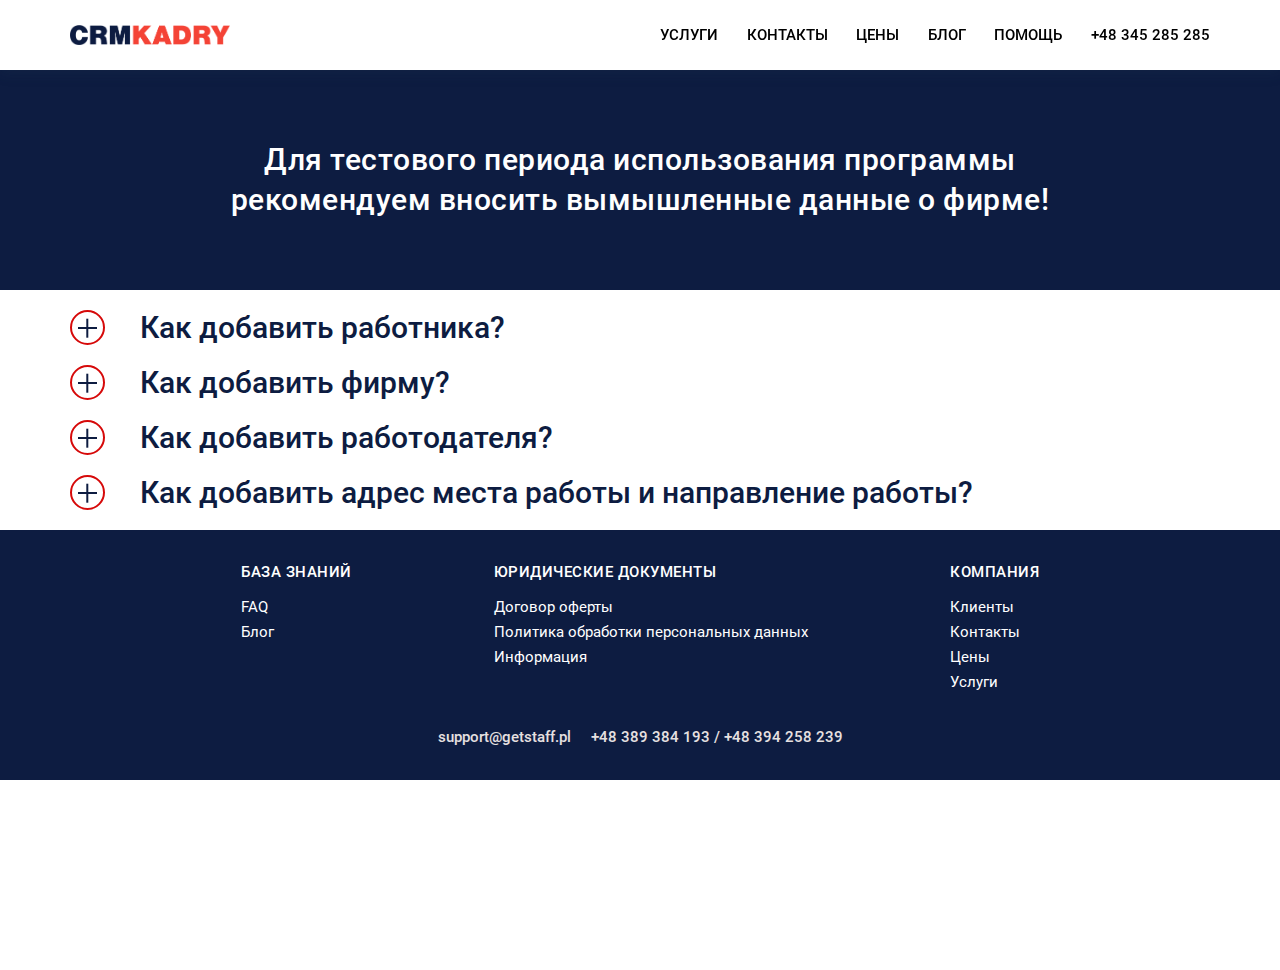
<file: index.html>
<!DOCTYPE html>
<html lang="en">
<head>
    <meta charset="UTF-8">
    <meta http-equiv="X-UA-Compatible" content="IE=edge">
    <meta name="viewport" content="width=device-width, initial-scale=1.0">
    <title>FAQ</title>
    <link rel="stylesheet" href="./css/FAQ.css">
</head>
<body>
    <div class="header">
        <div class="header__container">
            <a href="./main_page.html" class="header__logo">
                <img class="header__logo-img" src="./img/logo_kadry.png" alt="Лого">
            </a>
            <div class="header__menu">
                <ul class="header__menu-list">
                    <li class="header__menu-link"><a class="header__menu-link-a" href="./crmkadry_services.html">Услуги</a></li>
                    <li class="header__menu-link"><a class="header__menu-link-a" href="#">Контакты</a></li>
                    <li class="header__menu-link"><a class="header__menu-link-a" href="#">Цены</a></li>
                    <li class="header__menu-link"><a class="header__menu-link-a" href="./crmkadry_blog.html">Блог</a></li>
                    <li class="header__menu-link"><a class="header__menu-link-a" href="#">Помощь</a></li>
                    <li class="header__menu-link"><a class="header__menu-link-a" href="#">+48 345 285 285</a></li>
                </ul>
            </div>
        </div>
    </div>
    <div class="accordion">
        <div class="accordion__title">
            <div class="accordion__title-text">
                Для тестового периода использования программы рекомендуем вносить вымышленные данные о фирме!
            </div>
        </div>
        <div class="accordion__container">
            <div class="wrapper-1">
                <input type="checkbox" name="" id="custom-checkbox-1">
                <label for="custom-checkbox-1" class="label-1">Как добавить работника?</label>
                <div class="animation">
                    <div class="anim-line-1">

                    </div>
                    <div class="anim-line-2">

                    </div>
                </div>
                <div class="worker">
                    <div class="worker__options">
                        <div class="worker__options-subtitle">
                            Для добавления работника можно воспользоваться двумя функциями:
                        </div>
                        <div class="worker__option">
                            - добавить работника <span class="worker__option-span">вручную</span>
                        </div>
                        <div class="worker__option">
                            - добавить работника <span class="worker__option-span">с помощью сканера паспорта</span> 
                        </div>
                    </div>
                    <div class="worker__manually">
                        <div class="worker__manually-subtitle">
                            Чтобы добавить работника <span class="worker__option-span">вручную</span> нужно:
                        </div>
                        <div class="worker__manually-text manually__button">
                            На главной странице нажать на розовую кнопочку, на которой нарисован плюсик.
                            <div class="manually__button-image">
                                <img class="manually__button-img" src="./img/FAQ/Добавление сотрудника/button.png" alt="">
                            </div>
                        </div>
                        <div class="worker__manually-text">
                            После нажатия вас перенаправляет на страницу с полями для заполнения данных о работнике. Для корректной работы желательно заполнить все поля, так как в данной анкете существуют абсолютно все данные, которые нужны для создания анкеты на карту побыта.
                            <div class="manually__questionnaire-image">
                                <img class="manually__questionnaire-img" src="./img/FAQ/Добавление сотрудника/questionnaire.png" alt="">
                            </div>
                        </div>
                        <div class="worker__manually-text manually__save">
                            После того как вы внесли необходимые данные, нажимаем на розовую кнопочку с надписью "сохранить".
                        </div>
                        <div class="worker__manually-text">
                            После этого вас перенаправят на страницу "Полный список работников" и в верхнем левом углу будет написано, что человек с таким то именем добавлен в таблицу.
                        </div>
                        
                    </div>
                    <div class="worker__scan">
                        <div class="worker__scan-subtitle">
                            Чтобы добавить работника <span class="worker__option-span">с помощью сканера паспорта</span> нужно:
                        </div>
                        <div class="worker__scan-text">
                            Слева в меню перейти в пункт "Остальное", далее можно увидеть список из разных пунктов, выбрать "Сканер паспортов". Вас перенаправляет на страницу, где вы увидите несколько кнопок с символами "pl  ru  en", которые отвечают за язык отображения данной страницы. Ниже можно увидеть квадрат, в котором находятся кнопки: "экспорт работников", "удалить", несколько вариантов фильтра по таблице, а также поле живого поиска.
                            <div class="scan__export-image">
                                <img class="scan__export-img" src="./img/FAQ/Добавление сотрудника/choose.png" alt="">
                            </div>
                        </div>
                        <div class="worker__scan-text manually__button">
                            Для того чтобы добавить работника через сканер нужно нажать на розовую кнопочку с плюсиком.
                            <div class="manually__button-image">
                                <img class="manually__button-img" src="./img/FAQ/Добавление сотрудника/button.png" alt="">
                            </div>
                        </div>
                        <div class="worker__scan-text">
                            На экране показывается окошко, где вы можете выбрать фотографию паспорта, которая есть у вас на компьютере, либо просто перетащить фотографию в окошко, обведенное пунктирной линией.
                            <div class="scan__window-image">
                                <img class="scan__window-img" src="./img/FAQ/Добавление сотрудника/window.png" alt="">
                            </div>
                        </div>
                        <div class="worker__scan-text">
                            После добавления фотографии внизу покажется процесс обработки фотографии и статус. Если все хорошо: фотография с правильными данными, программа сумела корректно их считать, - будет показано 100 % и напротив слова "статус" появится надпись "готово". Это означает успешное добавление данных о работнике в промежуточную таблицу, можно закрывать окно. 
                            <div class="scan__loading-image">
                                <img class="scan__loading-img" src="./img/FAQ/Добавление сотрудника/loading.png" alt="">
                            </div>
                        </div>
                        <div class="worker__scan-text">
                            После того как закрыли окно, в таблице появятся данные работника, фото паспорта которого мы загружали, а также статус "новый работник". Чтобы добавить его в сводную таблицу всех работников нужно всего лишь поставить слева галочку и нажать кнопку синего цвета "экспорт к работникам".
                            <div class="scan__new-image">
                                <img class="scan__new-img" src="./img/FAQ/Добавление сотрудника/new.png" alt="">
                            </div>
                        </div>
                        <div class="worker__scan-text">
                            Если же фотография не четкая, либо программа не смогла распознать ее из-за некорректных данных, внизу будет написано "ошибка", это означает, что нужно попробовать еще раз, но взять более четкую фотографию паспорта.
                        </div>
                        <div class="worker__scan-text">
                            В том случае, если программа по каким-то причинам не сканирует фотографию паспорта, попробуйте добавить данные вручную либо обратитесь в поддержку программы. 
                        </div>
                        
                        
                    </div>
                </div>
            </div>
            <div class="wrapper-1">
                <input type="checkbox" name="" id="custom-checkbox-1">
                <label for="custom-checkbox-1" class="label-1">Как добавить фирму?</label>
                <div class="animation">
                    <div class="anim-line-1">

                    </div>
                    <div class="anim-line-2">

                    </div>
                </div>
            </div>
            <div class="wrapper-1">
                <input type="checkbox" name="" id="custom-checkbox-1">
                <label for="custom-checkbox-1" class="label-1">Как добавить работодателя?</label>
                <div class="animation">
                    <div class="anim-line-1">

                    </div>
                    <div class="anim-line-2">

                    </div>
                </div>
            </div>
            <div class="wrapper-1">
                <input type="checkbox" name="" id="custom-checkbox-1">
                <label for="custom-checkbox-1" class="label-1">Как добавить адрес места работы и направление работы?</label>
                <div class="animation">
                    <div class="anim-line-1">

                    </div>
                    <div class="anim-line-2">

                    </div>
                </div>
            </div>
            
        </div>
    </div>

    <div class="footer">
        <div class="footer__container">
            <div class="footer__columns">
                <ul class="footer__list">
                    <li class="footer__li_title">
                        База знаний
                    </li>
                    <li class="footer__li">
                        <a href="" class="footer__link">FAQ</a>
                    </li>
                    <li class="footer__li">
                        <a href="./crmkadry_blog.html" class="footer__link">Блог</a>
                    </li>
                </ul>
                <ul class="footer__list">
                    <li class="footer__li_title">
                        Юридические документы
                    </li>
                    <li class="footer__li">
                        <a href="" class="footer__link">Договор оферты</a>
                    </li>
                    <li class="footer__li">
                        <a href="" class="footer__link">Политика обработки персональных данных</a>
                    </li>
                    <li class="footer__li">
                        <a href="" class="footer__link">Информация</a>
                    </li>
                </ul>
                <ul class="footer__list">
                    <li class="footer__li_title">
                        Компания
                    </li>
                    <li class="footer__li">
                        <a href="" class="footer__link">Клиенты</a>
                    </li>
                    <li class="footer__li">
                        <a href="" class="footer__link">Контакты</a>
                    </li>
                    <li class="footer__li">
                        <a href="" class="footer__link">Цены</a>
                    </li>
                    <li class="footer__li">
                        <a href="" class="footer__link">Услуги</a>
                    </li>
                </ul>
            </div>
            <div class="footer__bottom">
                <div class="footer__contacts">
                    <div class="footer__contacts_email">
                        support@getstaff.pl
                    </div>
                    <div class="footer__contacts_number">
                        +48 389 384 193 / +48 394 258 239
                    </div>
                </div>

            </div>
        </div>
    </div>
</body>
</html>
</file>
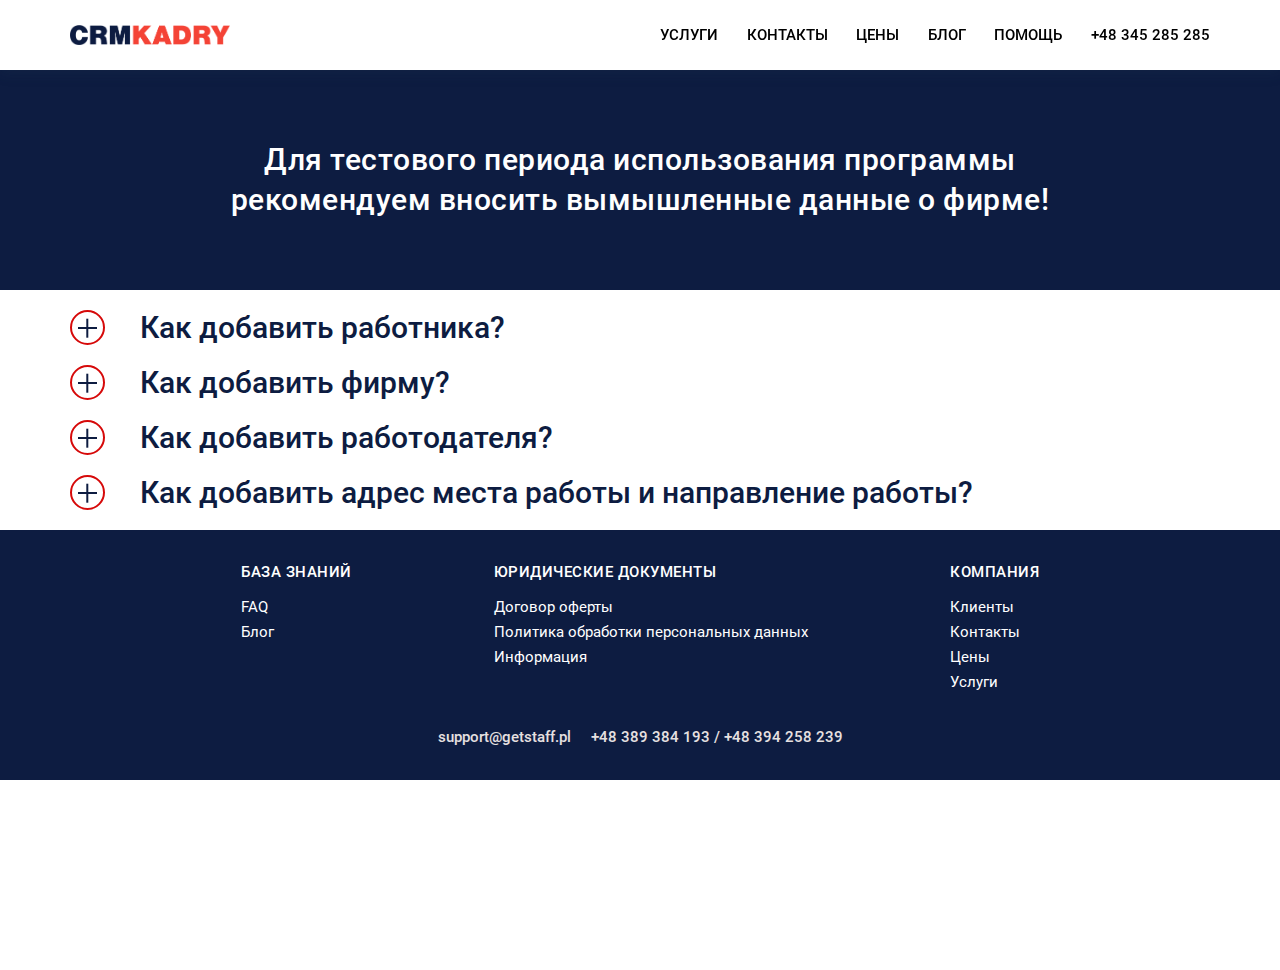
<file: FAQ.html>
<!DOCTYPE html>
<html lang="en">
<head>
    <meta charset="UTF-8">
    <meta http-equiv="X-UA-Compatible" content="IE=edge">
    <meta name="viewport" content="width=device-width, initial-scale=1.0">
    <title>FAQ</title>
    <link rel="stylesheet" href="./css/FAQ.css">
</head>
<body>
    <div class="header">
        <div class="header__container">
            <a href="./main_page.html" class="header__logo">
                <img class="header__logo-img" src="./img/logo_kadry.png" alt="Лого">
            </a>
            <div class="header__menu">
                <ul class="header__menu-list">
                    <li class="header__menu-link"><a class="header__menu-link-a" href="./crmkadry_services.html">Услуги</a></li>
                    <li class="header__menu-link"><a class="header__menu-link-a" href="#">Контакты</a></li>
                    <li class="header__menu-link"><a class="header__menu-link-a" href="#">Цены</a></li>
                    <li class="header__menu-link"><a class="header__menu-link-a" href="./crmkadry_blog.html">Блог</a></li>
                    <li class="header__menu-link"><a class="header__menu-link-a" href="#">Помощь</a></li>
                    <li class="header__menu-link"><a class="header__menu-link-a" href="#">+48 345 285 285</a></li>
                </ul>
            </div>
        </div>
    </div>
    <div class="accordion">
        <div class="accordion__title">
            <div class="accordion__title-text">
                Для тестового периода использования программы рекомендуем вносить вымышленные данные о фирме!
            </div>
        </div>
        <div class="accordion__container">
            <div class="wrapper-1">
                <input type="checkbox" name="" id="custom-checkbox-1">
                <label for="custom-checkbox-1" class="label-1">Как добавить работника?</label>
                <div class="animation">
                    <div class="anim-line-1">

                    </div>
                    <div class="anim-line-2">

                    </div>
                </div>
                <div class="worker">
                    <div class="worker__options">
                        <div class="worker__options-subtitle">
                            Для добавления работника можно воспользоваться двумя функциями:
                        </div>
                        <div class="worker__option">
                            - добавить работника <span class="worker__option-span">вручную</span>
                        </div>
                        <div class="worker__option">
                            - добавить работника <span class="worker__option-span">с помощью сканера паспорта</span> 
                        </div>
                    </div>
                    <div class="worker__manually">
                        <div class="worker__manually-subtitle">
                            Чтобы добавить работника <span class="worker__option-span">вручную</span> нужно:
                        </div>
                        <div class="worker__manually-text manually__button">
                            На главной странице нажать на розовую кнопочку, на которой нарисован плюсик.
                            <div class="manually__button-image">
                                <img class="manually__button-img" src="./img/FAQ/Добавление сотрудника/button.png" alt="">
                            </div>
                        </div>
                        <div class="worker__manually-text">
                            После нажатия вас перенаправляет на страницу с полями для заполнения данных о работнике. Для корректной работы желательно заполнить все поля, так как в данной анкете существуют абсолютно все данные, которые нужны для создания анкеты на карту побыта.
                            <div class="manually__questionnaire-image">
                                <img class="manually__questionnaire-img" src="./img/FAQ/Добавление сотрудника/questionnaire.png" alt="">
                            </div>
                        </div>
                        <div class="worker__manually-text manually__save">
                            После того как вы внесли необходимые данные, нажимаем на розовую кнопочку с надписью "сохранить".
                        </div>
                        <div class="worker__manually-text">
                            После этого вас перенаправят на страницу "Полный список работников" и в верхнем левом углу будет написано, что человек с таким то именем добавлен в таблицу.
                        </div>
                        
                    </div>
                    <div class="worker__scan">
                        <div class="worker__scan-subtitle">
                            Чтобы добавить работника <span class="worker__option-span">с помощью сканера паспорта</span> нужно:
                        </div>
                        <div class="worker__scan-text">
                            Слева в меню перейти в пункт "Остальное", далее можно увидеть список из разных пунктов, выбрать "Сканер паспортов". Вас перенаправляет на страницу, где вы увидите несколько кнопок с символами "pl  ru  en", которые отвечают за язык отображения данной страницы. Ниже можно увидеть квадрат, в котором находятся кнопки: "экспорт работников", "удалить", несколько вариантов фильтра по таблице, а также поле живого поиска.
                            <div class="scan__export-image">
                                <img class="scan__export-img" src="./img/FAQ/Добавление сотрудника/choose.png" alt="">
                            </div>
                        </div>
                        <div class="worker__scan-text manually__button">
                            Для того чтобы добавить работника через сканер нужно нажать на розовую кнопочку с плюсиком.
                            <div class="manually__button-image">
                                <img class="manually__button-img" src="./img/FAQ/Добавление сотрудника/button.png" alt="">
                            </div>
                        </div>
                        <div class="worker__scan-text">
                            На экране показывается окошко, где вы можете выбрать фотографию паспорта, которая есть у вас на компьютере, либо просто перетащить фотографию в окошко, обведенное пунктирной линией.
                            <div class="scan__window-image">
                                <img class="scan__window-img" src="./img/FAQ/Добавление сотрудника/window.png" alt="">
                            </div>
                        </div>
                        <div class="worker__scan-text">
                            После добавления фотографии внизу покажется процесс обработки фотографии и статус. Если все хорошо: фотография с правильными данными, программа сумела корректно их считать, - будет показано 100 % и напротив слова "статус" появится надпись "готово". Это означает успешное добавление данных о работнике в промежуточную таблицу, можно закрывать окно. 
                            <div class="scan__loading-image">
                                <img class="scan__loading-img" src="./img/FAQ/Добавление сотрудника/loading.png" alt="">
                            </div>
                        </div>
                        <div class="worker__scan-text">
                            После того как закрыли окно, в таблице появятся данные работника, фото паспорта которого мы загружали, а также статус "новый работник". Чтобы добавить его в сводную таблицу всех работников нужно всего лишь поставить слева галочку и нажать кнопку синего цвета "экспорт к работникам".
                            <div class="scan__new-image">
                                <img class="scan__new-img" src="./img/FAQ/Добавление сотрудника/new.png" alt="">
                            </div>
                        </div>
                        <div class="worker__scan-text">
                            Если же фотография не четкая, либо программа не смогла распознать ее из-за некорректных данных, внизу будет написано "ошибка", это означает, что нужно попробовать еще раз, но взять более четкую фотографию паспорта.
                        </div>
                        <div class="worker__scan-text">
                            В том случае, если программа по каким-то причинам не сканирует фотографию паспорта, попробуйте добавить данные вручную либо обратитесь в поддержку программы. 
                        </div>
                        
                        
                    </div>
                </div>
            </div>
            <div class="wrapper-1">
                <input type="checkbox" name="" id="custom-checkbox-1">
                <label for="custom-checkbox-1" class="label-1">Как добавить фирму?</label>
                <div class="animation">
                    <div class="anim-line-1">

                    </div>
                    <div class="anim-line-2">

                    </div>
                </div>
            </div>
            <div class="wrapper-1">
                <input type="checkbox" name="" id="custom-checkbox-1">
                <label for="custom-checkbox-1" class="label-1">Как добавить работодателя?</label>
                <div class="animation">
                    <div class="anim-line-1">

                    </div>
                    <div class="anim-line-2">

                    </div>
                </div>
            </div>
            <div class="wrapper-1">
                <input type="checkbox" name="" id="custom-checkbox-1">
                <label for="custom-checkbox-1" class="label-1">Как добавить адрес места работы и направление работы?</label>
                <div class="animation">
                    <div class="anim-line-1">

                    </div>
                    <div class="anim-line-2">

                    </div>
                </div>
            </div>
            
        </div>
    </div>

    <div class="footer">
        <div class="footer__container">
            <div class="footer__columns">
                <ul class="footer__list">
                    <li class="footer__li_title">
                        База знаний
                    </li>
                    <li class="footer__li">
                        <a href="" class="footer__link">FAQ</a>
                    </li>
                    <li class="footer__li">
                        <a href="./crmkadry_blog.html" class="footer__link">Блог</a>
                    </li>
                </ul>
                <ul class="footer__list">
                    <li class="footer__li_title">
                        Юридические документы
                    </li>
                    <li class="footer__li">
                        <a href="" class="footer__link">Договор оферты</a>
                    </li>
                    <li class="footer__li">
                        <a href="" class="footer__link">Политика обработки персональных данных</a>
                    </li>
                    <li class="footer__li">
                        <a href="" class="footer__link">Информация</a>
                    </li>
                </ul>
                <ul class="footer__list">
                    <li class="footer__li_title">
                        Компания
                    </li>
                    <li class="footer__li">
                        <a href="" class="footer__link">Клиенты</a>
                    </li>
                    <li class="footer__li">
                        <a href="" class="footer__link">Контакты</a>
                    </li>
                    <li class="footer__li">
                        <a href="" class="footer__link">Цены</a>
                    </li>
                    <li class="footer__li">
                        <a href="" class="footer__link">Услуги</a>
                    </li>
                </ul>
            </div>
            <div class="footer__bottom">
                <div class="footer__contacts">
                    <div class="footer__contacts_email">
                        support@getstaff.pl
                    </div>
                    <div class="footer__contacts_number">
                        +48 389 384 193 / +48 394 258 239
                    </div>
                </div>

            </div>
        </div>
    </div>
</body>
</html>
</file>
<file: css/FAQ.css>
/*Обнуление*/
*{
    padding: 0;
    margin: 0;
    border: 0;
   }
   *,*:before,*:after{
    box-sizing: border-box;
   }
   :focus,:active{outline: none;}
   a:focus,a:active{outline: none;}
   
   nav,footer,header,aside{display: block;}
   
   html,body{
    height: 100%;
    width: 100%;
    font-size: 100%;
    line-height: 1;
    font-size: 14px;
    -ms-text-size-adjust: 100%;
    -moz-text-size-adjust: 100%;
    -webkit-text-size-adjust: 100%;
   }
   input,button,textarea{font-family:inherit;}
   
   input::-ms-clear{display: none;}
   button{cursor: pointer;}
   button::-moz-focus-inner {padding:0;border:0;}
   a, a:visited{text-decoration: none;}
   a:hover{text-decoration: none;}
   ul li{list-style: none;}
   img{vertical-align: top;}
   
   h1,h2,h3,h4,h5,h6{font-size:inherit;font-weight: 400;}
/*--------------------*/

@font-face { 
    font-family: Roboto-Bold; /* Гарнитура шрифта */ 
    src: url(../fonts/Roboto/Roboto-Bold.ttf); /* Путь к файлу со шрифтом */ 
} 

@font-face { 
    font-family: Roboto-Medium; /* Гарнитура шрифта */ 
    src: url(../fonts/Roboto/Roboto-Medium.ttf); /* Путь к файлу со шрифтом */ 
} 

@font-face { 
    font-family: Roboto-Regular; /* Гарнитура шрифта */ 
    src: url(../fonts/Roboto/Roboto-Regular.ttf); /* Путь к файлу со шрифтом */ 
} 

@font-face { 
    font-family: Roboto-Light; /* Гарнитура шрифта */ 
    src: url(../fonts/Roboto/Roboto-Light.ttf); /* Путь к файлу со шрифтом */ 
} 


.header{
    height: 70px;
    width: 100%;
    display: flex;
    justify-content: center;
    position: fixed;
    z-index: 5;
    top: 0px;
    background-color: white;
    box-shadow: 0px 4px 12px 0px rgba(34, 60, 80, 0.2);
}

.header__container{
    width: 1140px;
    display: flex;
    flex-direction: row;
    justify-content: space-between;
}

.header__logo{
    display: flex;
    height: 70px;
    width: 160px;
    justify-content: center;
    align-items: center;
}

.header__logo-img{
    max-width:100%;
    max-height:100%;
    display: block;
}

.header__menu-list{
    height: 70px;
    width: 550px;    
    display: flex;
    flex-direction: row;
    align-items: center;
    justify-content: space-between;
}

.header__menu-link-a{
    font-family: Roboto-Medium;
    font-size: 15px;
    text-transform: uppercase;
    display: block;
    text-align: center;
    line-height: 30px;
    color: black;
    background-image: linear-gradient(rgb(248, 59, 59),rgb(219, 19, 19));
    background-position: 0% 100%;
    background-repeat: no-repeat;
    background-size: 0% 3px;
    transition: 0.3s;
}

.header__menu-link-a:hover {
    background-size: 100% 3px;
}

.accordion{
    margin-top: 70px;
    display: flex;
    justify-content: center;
    flex-direction: column;
    align-items: center;
}

.accordion__container{
    width: 1140px;
    display: flex;
    justify-content: center;
    flex-direction: column;
}

.accordion__title{
    width: 100%;
    background-color: #0d1c41;
    display: flex;
    justify-content: center;
    margin-bottom: 20px;
}

.accordion__title-text{
    width: 900px;
    padding: 70px 0;
    text-align: center;
    font-family: Roboto-Medium;
    font-size: 30px;
    letter-spacing: 0.5px;
    line-height: 40px;
    color: white;
}

.wrapper-1{
    width: 100%;
    position: relative;
    margin-bottom: 20px;
}

#custom-checkbox-1{
    position: absolute;
    z-index: -3;
    opacity: 0;
}

.label-1{
    width: 100%;
    justify-content: center;
    font-family: Roboto-Medium;
    font-size: 30px;
    color: #0d1c41;
    display: inline-block;
    position: relative; 
    padding-left: 70px;
    line-height: 35px;
    text-align: justify;
    cursor: pointer;
}

.label-1:hover{
    color: red;
    transition: 0.3s;
}

.animation{
    position: relative;
    height: 35px;
    width: 35px;
    border-radius: 50%;
    border: 2px solid #d60909;
    display: flex;
    flex-direction: column;
    align-items: center;
    justify-content: center;
    position: absolute;
    left: 0;
    top: 0;
    z-index: -2;
}

.anim-line-1, .anim-line-2{
    position: absolute;
    background-color: #0d1c41;
    height: 2px;
    width: 60%;
}

.anim-line-1{
    transform: rotate(90deg);
}

.worker{
    height: 0;
    margin-left: 70px;
    transition: .5s;
    overflow: hidden;
}

#custom-checkbox-1:checked ~ .label-1{
    color: rgb(247, 16, 16);
    transition: 0.3s;
}

#custom-checkbox-1:checked ~ .animation{
    border: 2px solid rgb(219, 19, 19);
    border: none;
    transform: rotate(315deg);
    transition: 0.5s;
}

#custom-checkbox-1:checked ~ .worker{
    height: initial;
}

.worker__options{
    margin-bottom: 40px;
}

.worker__options-subtitle{
    font-family: Roboto-Regular;
    font-size: 19px;
    line-height: 25px;
    padding: 20px 0;
}

.worker__option{
    font-family: Roboto-Regular;
    font-size: 18px;
    letter-spacing: 0.2px;
    line-height: 23px;
    margin-bottom: 10px;
    margin-left: 50px;
}

.worker__option-span{
    font-family: Roboto-Bold;
    color: #0d1c41;
    text-decoration: underline;
}

.worker__manually{
    margin-bottom: 50px;
}

.worker__manually-subtitle, .worker__scan-subtitle{
    font-family: Roboto-Regular;
    font-size: 18px;
    letter-spacing: 0.2px;
    line-height: 23px;
    margin-bottom: 20px;
}

.worker__manually-text, .worker__scan-text{
    font-family: Roboto-Regular;
    font-size: 15px;
    letter-spacing: 0.2px;
    line-height: 23px;
    display: flex;
    text-align: justify;
    margin-bottom: 15px;
    flex-direction: column;
}

.manually__button{
    flex-direction: row;
    align-items: center;
}

.manually__button-img{
    margin-left: 20px;
    display: block;
    border-radius: 50%;
    height: 40px;
    width: 40px;
}

.manually__questionnaire-img, .scan__choose-img, .scan__export-img, .scan__window-img, .scan__loading-img, .scan__new-img{
    display: block;
    margin: 20px auto;
    width: 98%;
    box-shadow: 0px 3px 5px 0px rgb(50 50 50 / 75%);
    border-radius: 5px;
}

.scan__loading-img{
    width: 60%;
}

.footer{
    background: #0d1c41;
    width: 100%;
}

.footer__container{
    margin: 0 auto;
    height: 250px;
    width: 1140px;
    display: flex;
    flex-direction: column;
    justify-content: center;
    align-items: center;
}

.footer__columns{
    margin: 0 auto;
    width: 70%;
    display: flex;
    justify-content: space-between;
    margin-bottom: 30px;
}

.footer__li_title{
    font-family: Roboto-Medium;
    letter-spacing: 0.5px;
    font-size: 15px;
    text-transform: uppercase;
    color: white;
    margin-bottom: 20px;
    cursor: default;
}

.footer__link{
    display: block;
    font-family: Roboto-Regular;
    color: white;
    font-size: 15px;
    margin-bottom: 10px;
}

.footer__link:hover{
    color: rgb(252, 0, 0);
    text-shadow:  0px 1px 1px #666;
    transition: 0.2s;
}

.footer__bottom{
    margin: 0 auto;
    width: 70%;
    display: flex;
    flex-direction: column;
    align-items: center;
}

.footer__contacts{
   display: flex;
}

.footer__contacts_email, .footer__contacts_number{
    font-family: Roboto-Medium;
    color: rgb(230, 224, 224);
    font-size: 15px;
}

.footer__contacts_email{
    margin-right: 20px;
}
</file>
